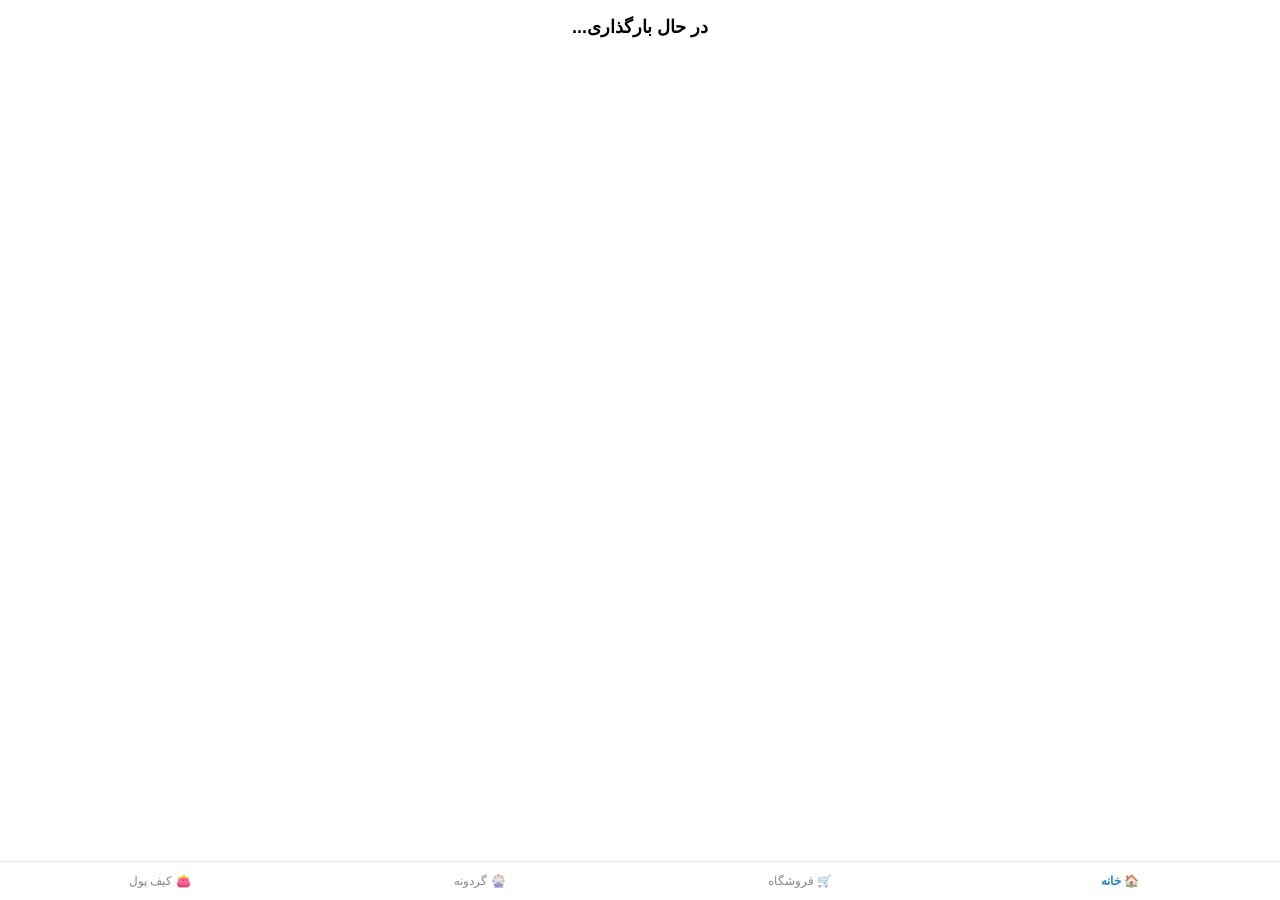
<file: index.html>
<!DOCTYPE html>
<html lang="fa" dir="rtl">
<head>
<meta charset="UTF-8">
<meta name="viewport" content="width=device-width, initial-scale=1.0, viewport-fit=cover">
<title>فروشگاه کانفیگ</title>
<script src="https://telegram.org/js/telegram-web-app.js"></script>
<link rel="stylesheet" href="style.css">
</head>
<body>
<div id="app">
  <header>
    <h1 id="greeting">در حال بارگذاری...</h1>
  </header>

  <main id="content"></main>

  <nav id="tabbar">
    <button data-tab="home" class="active">🏠 خانه</button>
    <button data-tab="store">🛒 فروشگاه</button>
    <button data-tab="wheel">🎡 گردونه</button>
    <button data-tab="wallet">👛 کیف پول</button>
  </nav>
</div>
<script src="app.js"></script>
</body>
</html>
</file>
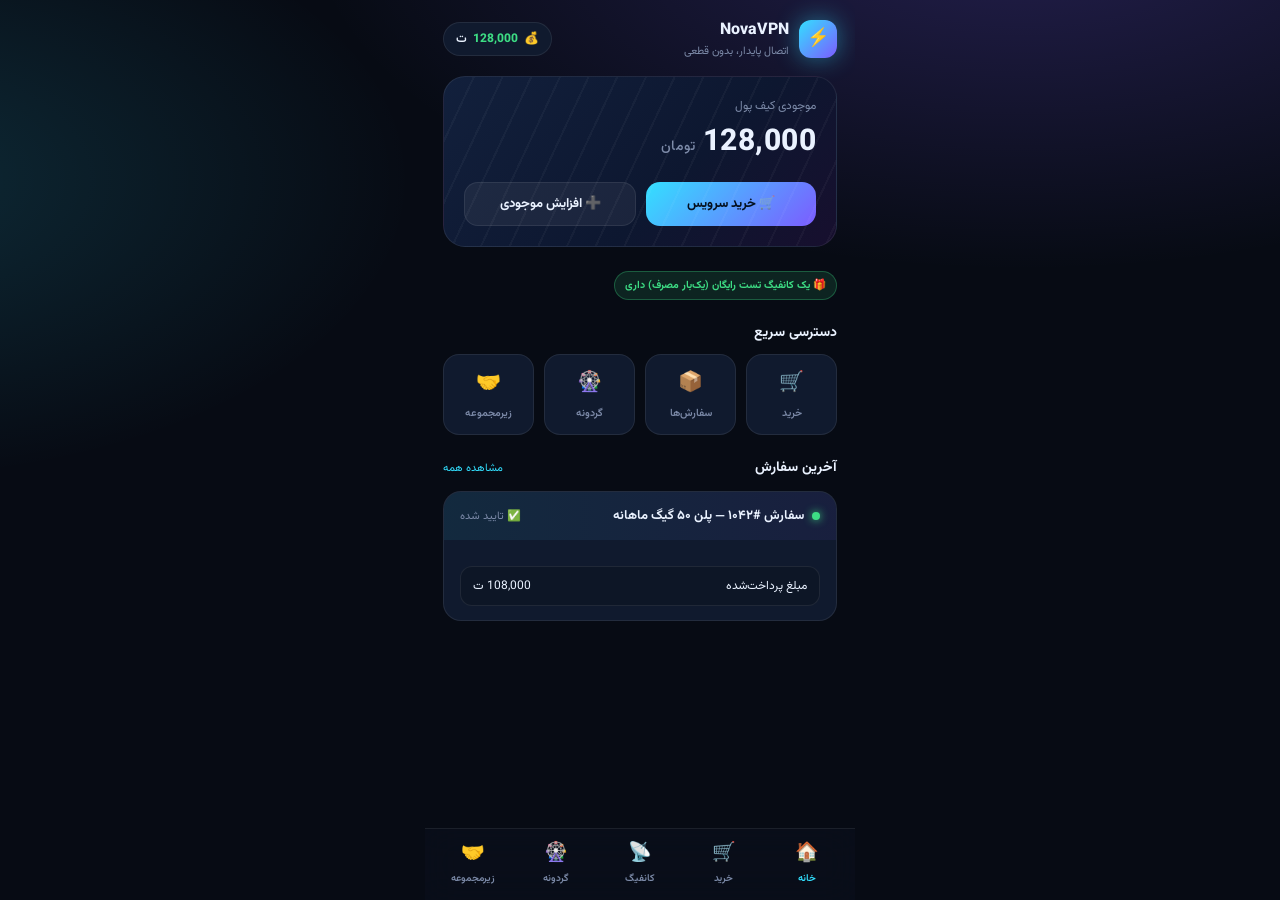
<file: miniapp.html>
<!DOCTYPE html>
<html lang="fa" dir="rtl">
<head>
<meta charset="UTF-8">
<meta name="viewport" content="width=device-width, initial-scale=1.0, maximum-scale=1.0">
<title>VPN Shop</title>
<link href="https://fonts.googleapis.com/css2?family=Vazirmatn:wght@400;500;600;700;800&display=swap" rel="stylesheet">
<style>
:root{
  --bg:#070b14;
  --bg2:#0c1424;
  --card:#101a2e;
  --card2:#0d1626;
  --line:rgba(255,255,255,.08);
  --cyan:#33e0ff;
  --violet:#7c5cff;
  --pink:#ff5cb3;
  --txt:#eaf2ff;
  --sub:#7c8aa8;
  --green:#3ddc84;
  --amber:#ffb84d;
}
*{box-sizing:border-box;margin:0;padding:0;-webkit-tap-highlight-color:transparent;}
body{
  font-family:'Vazirmatn',sans-serif;
  background:
    radial-gradient(1200px 600px at 80% -10%, rgba(124,92,255,.25), transparent 60%),
    radial-gradient(900px 500px at -10% 20%, rgba(51,224,255,.15), transparent 60%),
    var(--bg);
  color:var(--txt);
  min-height:100vh;
  display:flex;
  justify-content:center;
}
.app{
  width:100%;
  max-width:430px;
  min-height:100vh;
  position:relative;
  padding-bottom:86px;
  overflow-x:hidden;
}
/* ---- topbar ---- */
.topbar{
  display:flex;align-items:center;justify-content:space-between;
  padding:18px 18px 10px;
}
.brand{display:flex;align-items:center;gap:10px;}
.brand .logo{
  width:38px;height:38px;border-radius:12px;
  background:linear-gradient(135deg,var(--cyan),var(--violet));
  display:flex;align-items:center;justify-content:center;
  font-size:18px;box-shadow:0 0 24px rgba(51,224,255,.45);
}
.brand .name{font-weight:800;font-size:16px;}
.brand .sub{font-size:11px;color:var(--sub);}
.wallet-chip{
  background:var(--card);border:1px solid var(--line);
  border-radius:20px;padding:7px 12px;font-size:12px;
  display:flex;align-items:center;gap:6px;font-weight:600;
}
.wallet-chip b{color:var(--green);font-weight:800;}

/* ---- balance hero ---- */
.hero{
  margin:6px 18px 14px;
  border-radius:22px;
  padding:20px;
  position:relative;
  overflow:hidden;
  background:linear-gradient(135deg, #12203c 0%, #0d1730 60%, #170f2e 100%);
  border:1px solid var(--line);
}
.hero:before{
  content:"";position:absolute;inset:0;
  background:
    repeating-linear-gradient(115deg, rgba(255,255,255,.035) 0 2px, transparent 2px 26px);
  pointer-events:none;
}
.hero .label{font-size:12px;color:var(--sub);}
.hero .amount{font-size:30px;font-weight:800;margin-top:4px;letter-spacing:.5px;}
.hero .amount span{font-size:14px;color:var(--sub);font-weight:500;}
.hero .row{display:flex;gap:10px;margin-top:16px;}
.hero .row button{
  flex:1;border:none;border-radius:14px;padding:11px 8px;
  font-family:inherit;font-weight:700;font-size:13px;cursor:pointer;
}
.btn-primary{background:linear-gradient(135deg,var(--cyan),var(--violet));color:#04101f;}
.btn-ghost{background:rgba(255,255,255,.06);color:var(--txt);border:1px solid var(--line) !important;}

/* ---- section title ---- */
.sec-title{
  display:flex;align-items:center;justify-content:space-between;
  margin:22px 18px 10px;
}
.sec-title h3{font-size:14px;font-weight:700;}
.sec-title a{font-size:11px;color:var(--cyan);text-decoration:none;}

/* ---- quick grid ---- */
.quick-grid{
  display:grid;grid-template-columns:repeat(4,1fr);
  gap:10px;margin:0 18px;
}
.quick-item{
  background:var(--card);border:1px solid var(--line);
  border-radius:16px;padding:12px 6px;text-align:center;
  cursor:pointer;transition:.15s;
}
.quick-item:active{transform:scale(.94);}
.quick-item .ic{font-size:20px;margin-bottom:6px;}
.quick-item .lb{font-size:10.5px;color:var(--sub);font-weight:600;}

/* ---- plans (buy) ---- */
.plan-scroll{
  display:flex;gap:12px;overflow-x:auto;padding:2px 18px 6px;
  scroll-snap-type:x mandatory;
}
.plan-scroll::-webkit-scrollbar{display:none;}
.plan-card{
  min-width:150px;scroll-snap-align:start;
  background:var(--card);border:1px solid var(--line);
  border-radius:18px;padding:16px;position:relative;overflow:hidden;
}
.plan-card.pop{border:1px solid rgba(124,92,255,.6);box-shadow:0 0 30px rgba(124,92,255,.25);}
.plan-card .tag{
  position:absolute;top:10px;left:10px;background:var(--pink);
  color:#fff;font-size:9px;padding:3px 8px;border-radius:20px;font-weight:700;
}
.plan-card .vol{font-size:20px;font-weight:800;margin-top:14px;}
.plan-card .days{font-size:11px;color:var(--sub);margin-top:2px;}
.plan-card .price{font-size:15px;font-weight:800;color:var(--cyan);margin-top:14px;}
.plan-card .old{font-size:10px;color:var(--sub);text-decoration:line-through;}

/* ---- configs list ---- */
.cfg-card{
  margin:12px 18px;background:var(--card);border:1px solid var(--line);
  border-radius:18px;overflow:hidden;
}
.cfg-head{
  display:flex;justify-content:space-between;align-items:center;
  padding:14px 16px;background:linear-gradient(90deg, rgba(51,224,255,.08), rgba(124,92,255,.08));
}
.cfg-head .t{font-size:13px;font-weight:700;display:flex;align-items:center;gap:8px;}
.cfg-head .dot{width:8px;height:8px;border-radius:50%;background:var(--green);box-shadow:0 0 8px var(--green);}
.cfg-head .days-left{font-size:11px;color:var(--sub);}
.cfg-body{padding:14px 16px;}
.usage-bar{height:7px;border-radius:6px;background:rgba(255,255,255,.06);overflow:hidden;margin-top:6px;}
.usage-fill{height:100%;border-radius:6px;background:linear-gradient(90deg,var(--cyan),var(--violet));}
.usage-lbl{display:flex;justify-content:space-between;font-size:10.5px;color:var(--sub);margin-top:6px;}
.single-configs{margin-top:14px;display:flex;flex-direction:column;gap:8px;}
.single-cfg{
  display:flex;align-items:center;justify-content:space-between;
  background:var(--card2);border:1px solid var(--line);
  border-radius:12px;padding:10px 12px;font-size:11.5px;
}
.single-cfg .flag{font-size:16px;}
.single-cfg .info{display:flex;align-items:center;gap:8px;}
.single-cfg .name{font-weight:700;}
.single-cfg .ping{color:var(--green);font-size:10px;}
.single-cfg .acts{display:flex;gap:6px;}
.icon-btn{
  width:30px;height:30px;border-radius:9px;background:rgba(255,255,255,.06);
  border:1px solid var(--line);display:flex;align-items:center;justify-content:center;
  font-size:13px;cursor:pointer;color:var(--txt);
}
.cfg-actions{display:flex;gap:8px;margin-top:14px;}
.cfg-actions button{
  flex:1;padding:10px;border-radius:12px;border:1px solid var(--line);
  background:rgba(255,255,255,.05);color:var(--txt);font-family:inherit;
  font-size:12px;font-weight:700;cursor:pointer;
}
.cfg-actions button.qr{background:linear-gradient(135deg,var(--cyan),var(--violet));color:#04101f;border:none;}

/* ---- wheel ---- */
.wheel-wrap{margin:10px 18px;background:var(--card);border:1px solid var(--line);border-radius:20px;padding:20px;text-align:center;}
.wheel-outer{
  width:220px;height:220px;border-radius:50%;margin:10px auto;position:relative;
  background:conic-gradient(
    #33e0ff 0deg 45deg, #7c5cff 45deg 90deg, #ff5cb3 90deg 135deg,
    #3ddc84 135deg 180deg, #ffb84d 180deg 225deg, #33e0ff 225deg 270deg,
    #7c5cff 270deg 315deg, #ff5cb3 315deg 360deg);
  border:6px solid #0d1626;
  box-shadow:0 0 40px rgba(124,92,255,.35), inset 0 0 20px rgba(0,0,0,.4);
  transition:transform 3.5s cubic-bezier(.17,.89,.32,1.28);
}
.wheel-outer .center-pin{
  position:absolute;top:50%;left:50%;transform:translate(-50%,-50%);
  width:44px;height:44px;border-radius:50%;background:var(--bg2);
  border:2px solid rgba(255,255,255,.15);display:flex;align-items:center;justify-content:center;font-size:18px;
}
.wheel-pointer{
  width:0;height:0;margin:0 auto;
  border-left:10px solid transparent;border-right:10px solid transparent;
  border-top:16px solid var(--amber);
  filter:drop-shadow(0 0 6px rgba(255,184,77,.7));
}
.spin-btn{
  margin-top:14px;border:none;border-radius:14px;padding:12px 30px;
  background:linear-gradient(135deg,var(--amber),var(--pink));
  color:#1a0a12;font-weight:800;font-family:inherit;cursor:pointer;font-size:13px;
}
.spin-hint{font-size:11px;color:var(--sub);margin-top:8px;}

/* ---- referral ---- */
.ref-card{margin:10px 18px;background:var(--card);border:1px solid var(--line);border-radius:20px;padding:18px;}
.ref-stats{display:flex;gap:10px;margin-top:14px;}
.ref-stat{flex:1;background:var(--card2);border-radius:14px;padding:12px;text-align:center;border:1px solid var(--line);}
.ref-stat b{font-size:17px;display:block;color:var(--cyan);}
.ref-stat span{font-size:10.5px;color:var(--sub);}
.ref-link{
  margin-top:14px;display:flex;align-items:center;gap:8px;
  background:var(--card2);border:1px dashed rgba(255,255,255,.2);
  border-radius:12px;padding:10px 12px;font-size:11px;color:var(--sub);
}
.ref-link span{flex:1;overflow:hidden;text-overflow:ellipsis;white-space:nowrap;color:var(--txt);}

/* ---- payment ---- */
.pay-card{margin:10px 18px;background:var(--card);border:1px solid var(--line);border-radius:20px;padding:18px;}
.card-visual{
  border-radius:16px;padding:18px;height:120px;position:relative;overflow:hidden;
  background:linear-gradient(135deg,#1b2c52,#0d1730);
  display:flex;flex-direction:column;justify-content:space-between;
  border:1px solid var(--line);
}
.card-visual .num{font-size:17px;letter-spacing:2px;font-weight:700;direction:ltr;text-align:right;}
.card-visual .meta{display:flex;justify-content:space-between;font-size:11px;color:var(--sub);}
.copy-row{
  display:flex;align-items:center;justify-content:space-between;
  background:var(--card2);border:1px solid var(--line);border-radius:12px;
  padding:10px 12px;margin-top:12px;font-size:12px;
}
.upload-box{
  margin-top:14px;border:1.5px dashed rgba(255,255,255,.2);border-radius:14px;
  padding:22px;text-align:center;color:var(--sub);font-size:12px;cursor:pointer;
}
.upload-box .ic{font-size:24px;margin-bottom:6px;}

/* ---- bottom nav ---- */
.bottomnav{
  position:fixed;bottom:0;left:50%;transform:translateX(-50%);
  width:100%;max-width:430px;
  background:rgba(10,15,26,.85);backdrop-filter:blur(16px);
  border-top:1px solid var(--line);
  display:flex;justify-content:space-around;padding:10px 6px 14px;
  z-index:50;
}
.nav-item{
  display:flex;flex-direction:column;align-items:center;gap:3px;
  color:var(--sub);font-size:10px;cursor:pointer;font-weight:600;
  width:60px;
}
.nav-item .ic{font-size:19px;}
.nav-item.active{color:var(--cyan);}

.tabpage{display:none;}
.tabpage.active{display:block;animation:fade .25s ease;}
@keyframes fade{from{opacity:0;transform:translateY(6px);}to{opacity:1;transform:translateY(0);}}

.toast{
  position:fixed;bottom:100px;left:50%;transform:translateX(-50%) translateY(20px);
  background:#12203c;border:1px solid var(--line);color:var(--txt);
  padding:10px 18px;border-radius:30px;font-size:12px;z-index:99;
  opacity:0;transition:.3s;pointer-events:none;
}
.toast.show{opacity:1;transform:translateX(-50%) translateY(0);}

.test-badge{
  display:inline-flex;align-items:center;gap:5px;background:rgba(61,220,132,.12);
  color:var(--green);border:1px solid rgba(61,220,132,.3);
  font-size:10.5px;padding:5px 10px;border-radius:20px;font-weight:700;margin:10px 18px 0;
}
</style>
</head>
<body>
<div class="app">

  <div class="topbar">
    <div class="brand">
      <div class="logo">⚡</div>
      <div>
        <div class="name">NovaVPN</div>
        <div class="sub">اتصال پایدار، بدون قطعی</div>
      </div>
    </div>
    <div class="wallet-chip">💰 <b>128,000</b> ت</div>
  </div>

  <!-- ============ HOME ============ -->
  <div class="tabpage active" id="page-home">
    <div class="hero">
      <div class="label">موجودی کیف پول</div>
      <div class="amount">128,000 <span>تومان</span></div>
      <div class="row">
        <button class="btn-primary" onclick="showTab('buy')">🛒 خرید سرویس</button>
        <button class="btn-ghost" onclick="showTab('pay')">➕ افزایش موجودی</button>
      </div>
    </div>

    <div class="test-badge">🎁 یک کانفیگ تست رایگان (یک‌بار مصرف) داری</div>

    <div class="sec-title"><h3>دسترسی سریع</h3></div>
    <div class="quick-grid">
      <div class="quick-item" onclick="showTab('buy')"><div class="ic">🛒</div><div class="lb">خرید</div></div>
      <div class="quick-item" onclick="showTab('configs')"><div class="ic">📦</div><div class="lb">سفارش‌ها</div></div>
      <div class="quick-item" onclick="showTab('wheel')"><div class="ic">🎡</div><div class="lb">گردونه</div></div>
      <div class="quick-item" onclick="showTab('ref')"><div class="ic">🤝</div><div class="lb">زیرمجموعه</div></div>
    </div>

    <div class="sec-title"><h3>آخرین سفارش</h3><a onclick="showTab('configs')">مشاهده همه</a></div>
    <div class="cfg-card">
      <div class="cfg-head">
        <div class="t"><span class="dot"></span> سفارش #۱۰۴۲ — پلن ۵۰ گیگ ماهانه</div>
        <div class="days-left">✅ تایید شده</div>
      </div>
      <div class="cfg-body">
        <div class="copy-row"><span>مبلغ پرداخت‌شده</span><span>108,000 ت</span></div>
      </div>
    </div>
  </div>

  <!-- ============ BUY ============ -->
  <div class="tabpage" id="page-buy">
    <div class="sec-title"><h3>دسته‌بندی</h3></div>
    <div class="plan-scroll" style="padding-bottom:2px;">
      <div class="plan-card pop" style="min-width:auto;padding:10px 18px;text-align:center;">آلمان 🇩🇪</div>
      <div class="plan-card" style="min-width:auto;padding:10px 18px;text-align:center;">فرانسه 🇫🇷</div>
      <div class="plan-card" style="min-width:auto;padding:10px 18px;text-align:center;">ترکیه 🇹🇷</div>
    </div>

    <div class="sec-title"><h3>محصولات این دسته</h3></div>
    <div class="plan-scroll">
      <div class="plan-card">
        <div class="vol">10 گیگ / ۳۰ روزه</div>
        <div class="days">موجودی: ۱۸ عدد</div>
        <div class="price">45,000 ت</div>
      </div>
      <div class="plan-card pop">
        <div class="tag">پرفروش</div>
        <div class="vol">50 گیگ / ۳۰ روزه</div>
        <div class="days">موجودی: ۴۲ عدد</div>
        <div class="price">120,000 ت</div>
      </div>
      <div class="plan-card">
        <div class="vol">100 گیگ / ۳۰ روزه</div>
        <div class="days">موجودی: ۷ عدد</div>
        <div class="price">210,000 ت</div>
      </div>
      <div class="plan-card">
        <div class="vol">نامحدود / ۳۰ روزه</div>
        <div class="days">موجودی: ۳ عدد</div>
        <div class="price">340,000 ت</div>
      </div>
    </div>

    <div class="sec-title"><h3>کد تخفیف</h3></div>
    <div class="ref-link" style="margin:0 18px;">
      <span id="discount-input" contenteditable="true" style="color:var(--sub);">کد تخفیف را وارد کنید</span>
      <button class="icon-btn" onclick="toast('کد اعمال شد ✅')">✔</button>
    </div>

    <div class="sec-title"><h3>خلاصه سفارش</h3></div>
    <div class="pay-card" style="margin-top:0;">
      <div class="copy-row"><span>پلن ۵۰ گیگ / ۳۰ روزه</span><span>120,000 ت</span></div>
      <div class="copy-row"><span>تخفیف</span><span style="color:var(--green)">-12,000 ت</span></div>
      <div class="copy-row" style="border-top:1px solid var(--line);margin-top:8px;padding-top:12px;">
        <span style="font-weight:800;">مبلغ نهایی</span><span style="font-weight:800;color:var(--cyan)">108,000 ت</span>
      </div>
      <button class="btn-primary" style="width:100%;border:none;border-radius:14px;padding:13px;margin-top:14px;font-family:inherit;font-weight:800;cursor:pointer;" onclick="toast('پرداخت از کیف پول انجام شد 🎉')">پرداخت از کیف پول</button>
      <button class="btn-ghost" style="width:100%;border-radius:14px;padding:12px;margin-top:8px;font-family:inherit;font-weight:700;cursor:pointer;" onclick="showTab('pay')">پرداخت کارت به کارت</button>
    </div>
  </div>

  <!-- ============ CONFIGS ============ -->
  <div class="tabpage" id="page-configs">
    <div class="sec-title"><h3>سفارش‌های من</h3></div>

    <div class="cfg-card">
      <div class="cfg-head">
        <div class="t"><span class="dot"></span> #۱۰۴۲ — پلن ۵۰ گیگ ماهانه</div>
        <div class="days-left">✅ تایید شده</div>
      </div>
      <div class="cfg-body">
        <div class="sec-title" style="margin:0 0 0;"><h3 style="font-size:12px;">لینک کانفیگ اختصاصی شما</h3><a onclick="toast('لینک کپی شد')">کپی لینک</a></div>
        <div class="copy-row"><span style="direction:ltr;font-size:10px;color:var(--sub);">vless://8f21ac...novavpn.io:443</span><span>📋</span></div>
        <div class="cfg-actions">
          <button class="qr" onclick="toast('QR کد نمایش داده شد')">نمایش QR</button>
          <button onclick="toast('لینک برای اپلیکیشن V2Ray کپی شد')">اتصال با اپلیکیشن</button>
        </div>
      </div>
    </div>

    <div class="cfg-card">
      <div class="cfg-head">
        <div class="t"><span style="width:8px;height:8px;border-radius:50%;background:var(--amber);display:inline-block;"></span> #۱۰۳۸ — پلن ۱۰ گیگ</div>
        <div class="days-left" style="color:var(--amber);">⏳ در انتظار تایید ادمین</div>
      </div>
    </div>

    <div class="cfg-card">
      <div class="cfg-head">
        <div class="t"><span style="width:8px;height:8px;border-radius:50%;background:#ff5c5c;display:inline-block;"></span> #۱۰۲۱ — پلن ۱۰۰ گیگ</div>
        <div class="days-left" style="color:#ff5c5c;">❌ رد شده</div>
      </div>
    </div>
  </div>

  <!-- ============ WHEEL ============ -->
  <div class="tabpage" id="page-wheel">
    <div class="sec-title"><h3>گردونه شانس روزانه</h3></div>
    <div class="wheel-wrap">
      <div class="wheel-outer" id="wheel">
        <div class="center-pin">🎯</div>
      </div>
      <div class="wheel-pointer"></div>
      <button class="spin-btn" onclick="spinWheel()">چرخوندن گردونه</button>
      <div class="spin-hint">هر ۲۴ ساعت یک چرخش رایگان داری</div>
    </div>
  </div>

  <!-- ============ REFERRAL ============ -->
  <div class="tabpage" id="page-ref">
    <div class="sec-title"><h3>زیرمجموعه‌گیری</h3></div>
    <div class="ref-card">
      <div style="font-size:13px;color:var(--sub);">با لینک اختصاصی‌ات دوستاتو دعوت کن؛ به‌محض اولین خرید هرکدوم، پورسانت به کیف پولت اضافه میشه</div>
      <div class="ref-stats">
        <div class="ref-stat"><b>۱۲</b><span>دعوت‌شده</span></div>
        <div class="ref-stat"><b>۳۸,۰۰۰</b><span>موجودی کیف پول (ت)</span></div>
        <div class="ref-stat"><b>%۱۰</b><span>پورسانت</span></div>
      </div>
      <div class="ref-link"><span>t.me/NovaVpnBot?start=ref123456789</span><div class="icon-btn" onclick="toast('لینک دعوت کپی شد')">📋</div></div>
    </div>
  </div>

  <!-- ============ PAY ============ -->
  <div class="tabpage" id="page-pay">
    <div class="sec-title"><h3>افزایش موجودی / کارت به کارت</h3></div>
    <div class="pay-card">
      <div class="card-visual">
        <div class="num">6219 8619 4412 7734</div>
        <div class="meta"><span>بانک ملت</span><span>علی رضایی</span></div>
      </div>
      <div class="copy-row"><span>مبلغ واریزی خود را وارد کنید</span></div>
      <div class="ref-link"><span contenteditable="true" style="color:var(--sub);">مثلا 100,000</span></div>
      <div class="upload-box" onclick="toast('گالری باز شد')">
        <div class="ic">📎</div>
        ارسال عکس رسید پرداخت
      </div>
      <button class="btn-primary" style="width:100%;border:none;border-radius:14px;padding:13px;margin-top:14px;font-family:inherit;font-weight:800;cursor:pointer;" onclick="toast('رسید برای ادمین ارسال شد ✅')">ارسال رسید برای بررسی</button>
    </div>
  </div>

  <div class="bottomnav">
    <div class="nav-item active" data-tab="home" onclick="showTab('home')"><div class="ic">🏠</div>خانه</div>
    <div class="nav-item" data-tab="buy" onclick="showTab('buy')"><div class="ic">🛒</div>خرید</div>
    <div class="nav-item" data-tab="configs" onclick="showTab('configs')"><div class="ic">📡</div>کانفیگ</div>
    <div class="nav-item" data-tab="wheel" onclick="showTab('wheel')"><div class="ic">🎡</div>گردونه</div>
    <div class="nav-item" data-tab="ref" onclick="showTab('ref')"><div class="ic">🤝</div>زیرمجموعه</div>
  </div>

  <div class="toast" id="toast"></div>
</div>

<script>
function showTab(name){
  document.querySelectorAll('.tabpage').forEach(p=>p.classList.remove('active'));
  document.getElementById('page-'+name).classList.add('active');
  document.querySelectorAll('.nav-item').forEach(n=>n.classList.remove('active'));
  const nav = document.querySelector('.nav-item[data-tab="'+name+'"]');
  if(nav) nav.classList.add('active');
  window.scrollTo(0,0);
}
function toast(msg){
  const t=document.getElementById('toast');
  t.textContent=msg;
  t.classList.add('show');
  clearTimeout(window._tt);
  window._tt=setTimeout(()=>t.classList.remove('show'),1800);
}
let spinning=false;
function spinWheel(){
  if(spinning) return;
  spinning=true;
  const wheel=document.getElementById('wheel');
  const rand = 1800 + Math.floor(Math.random()*360);
  wheel.style.transform = 'rotate('+rand+'deg)';
  setTimeout(()=>{
    spinning=false;
    toast('🎉 تبریک! کد تخفیف ۲۰٪ گرفتی');
  },3600);
}
</script>
</body>
</html>
</file>
<file: style.css>
* { box-sizing: border-box; margin: 0; padding: 0; font-family: -apple-system, Tahoma, sans-serif; }
body {
  background: var(--tg-theme-bg-color, #fff);
  color: var(--tg-theme-text-color, #000);
}
#app { display: flex; flex-direction: column; height: 100vh; }
header { padding: 16px; text-align: center; }
header h1 { font-size: 18px; }
main { flex: 1; overflow-y: auto; padding: 12px; }

.card {
  background: var(--tg-theme-secondary-bg-color, #f3f3f3);
  border-radius: 14px;
  padding: 16px;
  margin-bottom: 12px;
}
.card h3 { margin-bottom: 8px; font-size: 15px; }
.stat-row { display: flex; justify-content: space-between; padding: 6px 0; font-size: 14px; }
.stat-row b { color: var(--tg-theme-link-color, #2481cc); }

.btn {
  display: block; width: 100%; padding: 12px; border: none; border-radius: 12px;
  background: var(--tg-theme-button-color, #2481cc);
  color: var(--tg-theme-button-text-color, #fff);
  font-size: 15px; margin-top: 8px; cursor: pointer;
}
.btn:disabled { opacity: 0.5; }

.product { display: flex; justify-content: space-between; align-items: center; padding: 10px 0; border-bottom: 1px solid rgba(128,128,128,.2); }
.product:last-child { border-bottom: none; }
.price { color: var(--tg-theme-link-color, #2481cc); font-weight: bold; }

.badge { padding: 3px 8px; border-radius: 8px; font-size: 12px; }
.badge.approved { background: #2ecc71; color: #fff; }
.badge.pending { background: #f39c12; color: #fff; }
.badge.rejected { background: #e74c3c; color: #fff; }

#wheel-canvas { display: block; margin: 20px auto; }

#tabbar { display: flex; border-top: 1px solid rgba(128,128,128,.2); }
#tabbar button {
  flex: 1; padding: 12px 0; border: none; background: none; font-size: 12px;
  color: var(--tg-theme-hint-color, #888);
}
#tabbar button.active { color: var(--tg-theme-link-color, #2481cc); font-weight: bold; }

.link-box {
  background: #111; color: #0f0; padding: 10px; border-radius: 8px; font-size: 12px;
  word-break: break-all; direction: ltr; text-align: left; margin: 8px 0;
}
</file>
